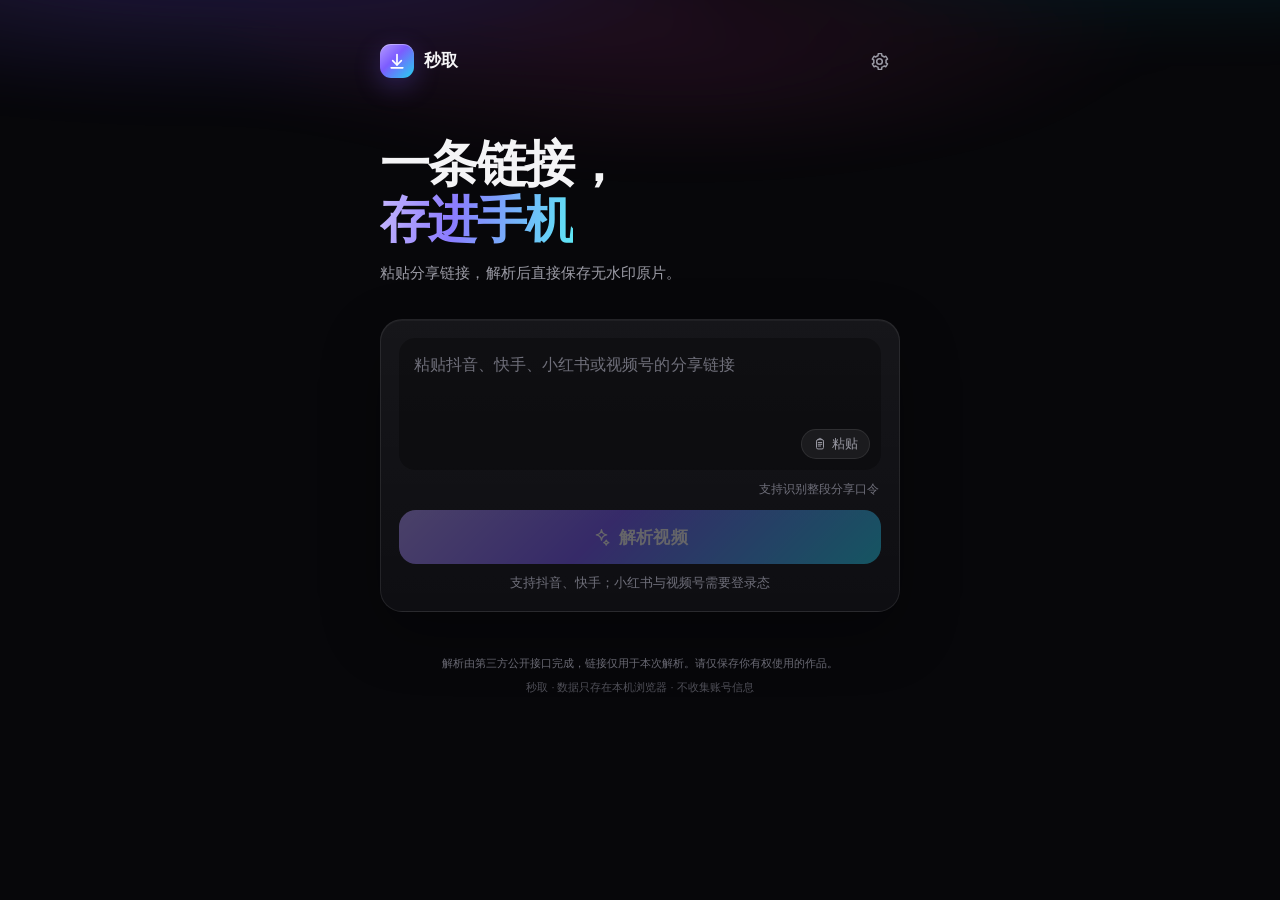
<file: miaoqu/index.html>
<!DOCTYPE html>
<html lang="zh-CN">
<head>
  <meta charset="utf-8">
  <meta name="viewport" content="width=device-width, initial-scale=1, viewport-fit=cover">
  <title>秒取 · 短视频下载</title>
  <meta name="description" content="粘贴分享链接，解析并保存抖音、快手、小红书、视频号短视频到手机。">
  <meta name="theme-color" content="#07070a">
  <meta name="color-scheme" content="dark">
  <meta name="apple-mobile-web-app-capable" content="yes">
  <meta name="mobile-web-app-capable" content="yes">
  <meta name="apple-mobile-web-app-status-bar-style" content="black-translucent">
  <meta name="apple-mobile-web-app-title" content="秒取">
  <meta name="format-detection" content="telephone=no">
  <link rel="manifest" href="./manifest.webmanifest">
  <link rel="apple-touch-icon" href="./icons/apple-touch-icon.png">
  <link rel="icon" href="./icons/icon-192.png" sizes="192x192">
  <link rel="icon" href="./icons/favicon-32.png" sizes="32x32">
  <link rel="stylesheet" href="./styles.css">
</head>
<body>
  <div class="aurora" aria-hidden="true"></div>

  <svg class="sprite" aria-hidden="true" focusable="false">
    <symbol id="i-gear" viewBox="0 0 24 24"><path d="M12 15.2a3.2 3.2 0 1 0 0-6.4 3.2 3.2 0 0 0 0 6.4Z"/><path d="M19.4 13.5a7.7 7.7 0 0 0 0-3l1.8-1.2-1.9-3.3-2 .9a7.8 7.8 0 0 0-2.6-1.5L14.4 3h-3.8l-.3 2.4a7.8 7.8 0 0 0-2.6 1.5l-2-.9L3.8 9.3l1.8 1.2a7.7 7.7 0 0 0 0 3l-1.8 1.2 1.9 3.3 2-.9a7.8 7.8 0 0 0 2.6 1.5l.3 2.4h3.8l.3-2.4a7.8 7.8 0 0 0 2.6-1.5l2 .9 1.9-3.3-1.8-1.2Z"/></symbol>
    <symbol id="i-paste" viewBox="0 0 24 24"><rect x="6" y="4.5" width="12" height="16" rx="2.6"/><path d="M9.5 4.5V3.8c0-.7.6-1.3 1.3-1.3h2.4c.7 0 1.3.6 1.3 1.3v.7"/><path d="M9 9.5h6M9 12.5h6M9 15.5h4"/></symbol>
    <symbol id="i-arrow-down" viewBox="0 0 24 24"><path d="M12 3.5v12"/><path d="m7.2 11.2 4.8 4.8 4.8-4.8"/><path d="M5 20.5h14"/></symbol>
    <symbol id="i-link" viewBox="0 0 24 24"><path d="M10.2 13.8a4.2 4.2 0 0 0 6 0l2.4-2.4a4.2 4.2 0 0 0-6-6l-1.2 1.2"/><path d="M13.8 10.2a4.2 4.2 0 0 0-6 0l-2.4 2.4a4.2 4.2 0 0 0 6 6l1.2-1.2"/></symbol>
    <symbol id="i-share" viewBox="0 0 24 24"><path d="M12 15.5V3.8"/><path d="m8.2 7.4 3.8-3.6 3.8 3.6"/><path d="M6 12.5H4.8c-1 0-1.8.8-1.8 1.8v4.1c0 1 .8 1.8 1.8 1.8h14.4c1 0 1.8-.8 1.8-1.8v-4.1c0-1-.8-1.8-1.8-1.8H18"/></symbol>
    <symbol id="i-play" viewBox="0 0 24 24"><path d="M8.4 5.6v12.8L19 12 8.4 5.6Z"/></symbol>
    <symbol id="i-close" viewBox="0 0 24 24"><path d="m6 6 12 12M18 6 6 18"/></symbol>
    <symbol id="i-trash" viewBox="0 0 24 24"><path d="M4.5 7h15"/><path d="M9.5 7V5.2c0-.7.6-1.2 1.2-1.2h2.6c.7 0 1.2.6 1.2 1.2V7"/><path d="M6.5 7l.8 12c0 .8.7 1.5 1.5 1.5h6.4c.8 0 1.5-.7 1.5-1.5l.8-12"/><path d="M10 11v5.5M14 11v5.5"/></symbol>
    <symbol id="i-check" viewBox="0 0 24 24"><path d="m5 12.5 4.2 4.2L19 7"/></symbol>
    <symbol id="i-spark" viewBox="0 0 24 24"><path d="M12 3.5c.6 3.9 2.6 5.9 6.5 6.5-3.9.6-5.9 2.6-6.5 6.5-.6-3.9-2.6-5.9-6.5-6.5 3.9-.6 5.9-2.6 6.5-6.5Z"/><path d="M18 16.5c.3 1.9 1.3 2.9 3.2 3.2-1.9.3-2.9 1.3-3.2 3.2-.3-1.9-1.3-2.9-3.2-3.2 1.9-.3 2.9-1.3 3.2-3.2Z"/></symbol>
    <symbol id="i-text" viewBox="0 0 24 24"><path d="M5 6.5h14"/><path d="M5 11.5h14"/><path d="M5 16.5h8"/></symbol>
  </svg>

  <main class="app" id="app">
    <header class="topbar">
      <a class="brand" href="./" aria-label="秒取首页">
        <span class="brand-mark" aria-hidden="true">
          <svg viewBox="0 0 24 24"><path d="M12 4.2v12.2"/><path d="m6.8 11.6 5.2 5.2 5.2-5.2"/><path d="M5 20.2h14"/></svg>
        </span>
        <span class="brand-text">秒取</span>
      </a>
      <button class="icon-btn" id="settingsBtn" type="button" aria-label="设置">
        <svg><use href="#i-gear"/></svg>
      </button>
    </header>

    <section class="hero">
      <h1>一条链接，<br><span class="grad-text">存进手机</span></h1>
      <p>粘贴分享链接，解析后直接保存无水印原片。</p>
    </section>

    <section class="parse-card" aria-labelledby="parseTitle">
      <h2 class="sr-only" id="parseTitle">粘贴链接</h2>
      <div class="input-wrap" id="inputWrap">
        <textarea id="linkInput" rows="3" inputmode="url" autocomplete="off" autocapitalize="off"
          spellcheck="false" placeholder="粘贴抖音、快手、小红书或视频号的分享链接"></textarea>
        <button class="paste-chip" id="pasteBtn" type="button">
          <svg><use href="#i-paste"/></svg>粘贴
        </button>
      </div>
      <div class="input-meta">
        <span class="platform-pill" id="platformPill" hidden>
          <i class="dot" aria-hidden="true"></i><span id="platformName">未识别</span>
        </span>
        <span class="meta-hint" id="metaHint">支持识别整段分享口令</span>
      </div>
      <button class="primary-btn" id="parseBtn" type="button" disabled>
        <span class="btn-label">
          <svg><use href="#i-spark"/></svg>
          <span id="parseBtnText">解析视频</span>
        </span>
        <span class="btn-spinner" aria-hidden="true"></span>
      </button>
      <p class="status-line" id="statusLine" role="status" aria-live="polite"></p>
    </section>

    <section class="result-section" id="resultSection" hidden aria-live="polite">
      <div class="section-head">
        <h2>解析结果</h2>
        <span class="engine-tag" id="engineTag"></span>
      </div>
      <article class="result-card" id="resultCard">
        <div class="cover-wrap" id="coverWrap">
          <img id="resultCover" alt="视频封面" loading="lazy" referrerpolicy="no-referrer">
          <div class="cover-shade" aria-hidden="true"></div>
          <span class="badge" id="resultPlatform"></span>
          <span class="duration" id="resultDuration" hidden></span>
          <button class="play-btn" id="previewBtn" type="button" aria-label="预览视频">
            <svg><use href="#i-play"/></svg>
          </button>
        </div>
        <div class="result-body">
          <h3 class="result-title" id="resultTitle"></h3>
          <div class="author-row" id="authorRow" hidden>
            <img class="avatar" id="authorAvatar" alt="" referrerpolicy="no-referrer">
            <span class="author-name" id="authorName"></span>
            <span class="result-size" id="resultSize"></span>
          </div>
          <p class="result-desc" id="resultDesc" hidden></p>
          <div class="result-actions">
            <button class="primary-btn small" id="saveBtn" type="button">
              <span class="btn-label">
                <svg><use href="#i-arrow-down"/></svg>
                <span id="saveBtnText">保存视频</span>
              </span>
              <span class="btn-spinner" aria-hidden="true"></span>
            </button>
            <div class="secondary-actions">
              <button class="ghost-btn" id="copyBtn" type="button">
                <svg><use href="#i-link"/></svg>直链
              </button>
              <button class="ghost-btn" id="shareBtn" type="button">
                <svg><use href="#i-share"/></svg>分享
              </button>
              <button class="ghost-btn" id="openBtn" type="button">
                <svg><use href="#i-link"/></svg>原作品
              </button>
            </div>
            <button class="ghost-btn wide transcribe-btn" id="transcribeBtn" type="button" hidden>
              <svg><use href="#i-text"/></svg>
              <span id="transcribeBtnText">提取文字</span>
            </button>
            <p class="transcribe-hint" id="transcribeHint"></p>
            <p class="save-hint" id="saveHint"></p>
          </div>

          <div class="transcript" id="transcript" hidden>
            <div class="transcript-head">
              <h4>文字稿</h4>
              <span class="engine-tag" id="transcriptMeta"></span>
            </div>
            <p class="transcript-text" id="transcriptText"></p>
            <div class="transcript-actions">
              <button class="ghost-btn" id="copyTranscriptBtn" type="button">复制文字</button>
              <button class="ghost-btn" id="saveTranscriptBtn" type="button">存为 txt</button>
            </div>
          </div>
        </div>
      </article>

      <div class="gallery" id="gallery" hidden>
        <div class="section-head"><h2>图集</h2><span class="engine-tag" id="galleryCount"></span></div>
        <div class="gallery-grid" id="galleryGrid"></div>
      </div>
    </section>

    <section class="history-section" id="historySection" hidden>
      <div class="section-head">
        <h2>最近解析</h2>
        <button class="text-btn" id="clearHistoryBtn" type="button">清空</button>
      </div>
      <div class="history-list" id="historyList"></div>
    </section>

    <footer class="foot">
      <p>解析由第三方公开接口完成，链接仅用于本次解析。请仅保存你有权使用的作品。</p>
      <p class="foot-dim">秒取 · 数据只存在本机浏览器 · 不收集账号信息</p>
    </footer>
  </main>

  <!-- 预览 -->
  <div class="modal" id="previewModal" hidden role="dialog" aria-modal="true" aria-label="视频预览">
    <div class="modal-backdrop" data-close="preview"></div>
    <div class="preview-shell">
      <button class="modal-close" id="previewClose" type="button" aria-label="关闭预览">
        <svg><use href="#i-close"/></svg>
      </button>
      <video id="previewVideo" controls playsinline preload="metadata" referrerpolicy="no-referrer"></video>
      <p class="preview-tip" id="previewTip">若视频无法播放，可直接保存到手机后观看</p>
    </div>
  </div>

  <!-- 设置 -->
  <div class="modal sheet-modal" id="settingsModal" hidden role="dialog" aria-modal="true" aria-labelledby="settingsTitle">
    <div class="modal-backdrop" data-close="settings"></div>
    <div class="sheet">
      <div class="sheet-grab" aria-hidden="true"></div>
      <div class="sheet-head">
        <h2 id="settingsTitle">设置</h2>
        <button class="icon-btn" id="settingsClose" type="button" aria-label="关闭设置">
          <svg><use href="#i-close"/></svg>
        </button>
      </div>
      <div class="sheet-body">
        <section class="setting-group">
          <h3>解析引擎</h3>
          <label class="field">
            <span>优先方式</span>
            <select id="engineSelect">
              <option value="auto">自动（推荐）</option>
              <option value="public">只用公共接口</option>
              <option value="custom">只用自定义服务</option>
            </select>
          </label>
          <p class="hint">自动模式会先用公共接口，失败后再尝试自定义服务。</p>
        </section>

        <section class="setting-group">
          <h3>自定义解析服务</h3>
          <label class="field">
            <span>服务地址</span>
            <input id="customBase" type="url" placeholder="https://your-host/api/v1/parse" autocapitalize="off" spellcheck="false">
          </label>
          <label class="field">
            <span>访问密钥（可选）</span>
            <input id="customKey" type="password" placeholder="X-API-Key" autocomplete="off">
          </label>
          <p class="hint">兼容 media-parser 的 <code>/api/v1/parse?url=</code>，也兼容返回 <code>data.video_url</code> 或 <code>data.url</code> 的接口。服务需允许跨域；小红书、视频号建议接入带登录态的自建服务。</p>
          <button class="ghost-btn wide" id="testCustomBtn" type="button">测试服务</button>
        </section>

        <section class="setting-group">
          <h3>云端转写</h3>
          <label class="field">
            <span>硅基流动 API Key</span>
            <input id="asrKey" type="password" placeholder="sk-..." autocomplete="off" autocapitalize="off" spellcheck="false">
          </label>
          <label class="field">
            <span>识别模型</span>
            <select id="asrModel">
              <option value="FunAudioLLM/SenseVoiceSmall">SenseVoice 小模型（推荐，中文更快）</option>
              <option value="openai/whisper-large-v3">Whisper large-v3（更准，更慢）</option>
            </select>
          </label>
          <p class="hint">把视频里的语音转成文字，5 分钟以内的视频可直接识别。密钥只存在本机浏览器；提取时音频会上传到硅基流动。</p>
          <button class="ghost-btn wide" id="testAsrBtn" type="button">测试密钥</button>
        </section>

        <section class="setting-group">
          <h3>保存方式</h3>
          <label class="field">
            <span>iPhone 保存</span>
            <select id="iosSaveSelect">
              <option value="share">系统分享面板（可存相册）</option>
              <option value="download">直接下载到文件</option>
            </select>
          </label>
          <p class="hint">iOS 无法像安卓一样直接写入相册，分享面板里选择「存储视频」最稳。</p>
        </section>

        <section class="setting-group">
          <h3>其他</h3>
          <button class="ghost-btn wide danger" id="clearAllBtn" type="button">
            <svg><use href="#i-trash"/></svg>清除历史与设置
          </button>
          <p class="hint" id="aboutLine">秒取 v1.1 · 网页版 · 数据只存在本机浏览器</p>
        </section>

        <section class="setting-group note-group">
          <h3>关于平台限制</h3>
          <p class="hint">抖音、快手可直接解析。小红书、视频号的公开接口需要登录态，可能失败；可在上方填写自建 media-parser 服务。视频号本身不提供公开网页下载能力。</p>
        </section>
      </div>
    </div>
  </div>

  <div class="toast" id="toast" role="status" aria-live="polite"></div>

  <script src="./app.js" defer></script>
</body>
</html>
</file>
<file: miaoqu/styles.css>
:root {
  --bg: #07070a;
  --bg-soft: #0c0c11;
  --card: rgba(255, 255, 255, 0.052);
  --card-strong: rgba(255, 255, 255, 0.075);
  --line: rgba(255, 255, 255, 0.085);
  --line-strong: rgba(255, 255, 255, 0.14);
  --text: #f4f4f6;
  --muted: #9b9ba5;
  --muted-2: #6f6f7a;
  --accent: #a78bfa;
  --accent-2: #22d3ee;
  --grad: linear-gradient(135deg, #b49bff 0%, #7c5cff 42%, #23d3ee 100%);
  --radius: 22px;
  --safe-top: env(safe-area-inset-top, 0px);
  --safe-bottom: env(safe-area-inset-bottom, 0px);
  --ease: cubic-bezier(0.22, 0.8, 0.28, 1);
}

* { box-sizing: border-box; }

/* 显示类样式优先级高于 hidden 属性，这里统一兜底 */
[hidden] { display: none !important; }

html {
  -webkit-text-size-adjust: 100%;
  background: var(--bg);
}

body {
  margin: 0;
  min-height: 100dvh;
  color: var(--text);
  background: var(--bg);
  font-family: -apple-system, BlinkMacSystemFont, "SF Pro Text", "PingFang SC",
    "Hiragino Sans GB", "Microsoft YaHei", "Helvetica Neue", Arial, sans-serif;
  font-size: 16px;
  line-height: 1.5;
  -webkit-font-smoothing: antialiased;
  -webkit-tap-highlight-color: transparent;
  overflow-x: hidden;
}

button, input, textarea, select { font: inherit; color: inherit; }
button { border: 0; background: none; cursor: pointer; }
img, video { display: block; max-width: 100%; }
h1, h2, h3, p { margin: 0; }
a { color: inherit; text-decoration: none; }

.sr-only {
  position: absolute; width: 1px; height: 1px; padding: 0; margin: -1px;
  overflow: hidden; clip: rect(0 0 0 0); white-space: nowrap; border: 0;
}

.sprite { position: absolute; width: 0; height: 0; overflow: hidden; }
.sprite symbol { fill: none; stroke: currentColor; stroke-width: 1.7; stroke-linecap: round; stroke-linejoin: round; }

.aurora {
  position: fixed;
  inset: -20% -30% auto -30%;
  height: 62vh;
  pointer-events: none;
  background:
    radial-gradient(42% 48% at 28% 18%, rgba(124, 92, 255, 0.28), transparent 70%),
    radial-gradient(38% 42% at 78% 12%, rgba(34, 211, 238, 0.16), transparent 72%),
    radial-gradient(34% 34% at 52% 40%, rgba(255, 92, 180, 0.10), transparent 70%);
  filter: blur(28px) saturate(120%);
  opacity: 0.95;
  z-index: 0;
}

.app {
  position: relative;
  z-index: 1;
  width: 100%;
  max-width: 560px;
  margin: 0 auto;
  padding: calc(var(--safe-top) + 18px) 20px calc(var(--safe-bottom) + 36px);
}

/* ---------- 顶栏 ---------- */
.topbar {
  display: flex;
  align-items: center;
  justify-content: space-between;
  margin-bottom: 42px;
}

.brand {
  display: inline-flex;
  align-items: center;
  gap: 10px;
}

.brand-mark {
  display: grid;
  place-items: center;
  width: 34px;
  height: 34px;
  border-radius: 11px;
  background: var(--grad);
  box-shadow: 0 8px 26px rgba(124, 92, 255, 0.28), inset 0 1px 0 rgba(255, 255, 255, 0.35);
}

.brand-mark svg {
  width: 20px; height: 20px;
  fill: none; stroke: #fff; stroke-width: 2; stroke-linecap: round; stroke-linejoin: round;
}

.brand-text {
  font-size: 17px;
  font-weight: 650;
  letter-spacing: 0.02em;
}

.icon-btn {
  display: grid;
  place-items: center;
  width: 42px;
  height: 42px;
  border-radius: 50%;
  color: var(--muted);
  transition: background 0.2s var(--ease), color 0.2s var(--ease), transform 0.2s var(--ease);
}

.icon-btn svg { width: 21px; height: 21px; fill: none; stroke: currentColor; stroke-width: 1.65; stroke-linecap: round; stroke-linejoin: round; }

@media (hover: hover) {
  .icon-btn:hover { background: var(--card-strong); color: var(--text); }
}
.icon-btn:active { transform: scale(0.94); background: var(--card-strong); }

/* ---------- 主标题 ---------- */
.hero { margin-bottom: 28px; }

.hero h1 {
  font-size: clamp(38px, 10.4vw, 50px);
  line-height: 1.12;
  letter-spacing: -0.035em;
  font-weight: 680;
}

.grad-text {
  background: linear-gradient(100deg, #c4b5fd 0%, #8b7cff 38%, #5ee7f5 100%);
  -webkit-background-clip: text;
  background-clip: text;
  color: transparent;
}

.hero p {
  margin-top: 14px;
  color: var(--muted);
  font-size: 15px;
  letter-spacing: 0.005em;
}

/* ---------- 输入卡片 ---------- */
.parse-card {
  padding: 16px;
  border: 1px solid var(--line);
  border-radius: var(--radius);
  background:
    linear-gradient(180deg, rgba(255, 255, 255, 0.055), rgba(255, 255, 255, 0.022)),
    rgba(10, 10, 15, 0.6);
  box-shadow: 0 22px 60px rgba(0, 0, 0, 0.32), inset 0 1px 0 rgba(255, 255, 255, 0.045);
  backdrop-filter: blur(18px);
  -webkit-backdrop-filter: blur(18px);
}

.input-wrap {
  position: relative;
  border-radius: 16px;
  background: rgba(0, 0, 0, 0.28);
  border: 1px solid transparent;
  transition: border-color 0.22s var(--ease), box-shadow 0.22s var(--ease);
}

.input-wrap.is-focus {
  border-color: rgba(167, 139, 250, 0.5);
  box-shadow: 0 0 0 4px rgba(124, 92, 255, 0.10);
}

#linkInput {
  display: block;
  width: 100%;
  min-height: 104px;
  padding: 14px 14px 42px;
  border: 0;
  outline: 0;
  resize: none;
  background: transparent;
  font-size: 16px;
  line-height: 1.55;
  letter-spacing: 0.002em;
}

#linkInput::placeholder { color: var(--muted-2); }

.paste-chip {
  position: absolute;
  right: 10px;
  bottom: 10px;
  display: inline-flex;
  align-items: center;
  gap: 5px;
  height: 30px;
  padding: 0 11px;
  border-radius: 999px;
  border: 1px solid var(--line);
  background: rgba(255, 255, 255, 0.06);
  color: var(--muted);
  font-size: 12.5px;
  transition: background 0.2s var(--ease), color 0.2s var(--ease);
}

.paste-chip svg { width: 14px; height: 14px; fill: none; stroke: currentColor; stroke-width: 1.7; stroke-linecap: round; stroke-linejoin: round; }
.paste-chip:active { background: rgba(255, 255, 255, 0.13); color: var(--text); }

@media (hover: hover) {
  .paste-chip:hover { background: rgba(255, 255, 255, 0.11); color: var(--text); }
}

.input-meta {
  display: flex;
  align-items: center;
  gap: 10px;
  min-height: 22px;
  padding: 10px 2px 12px;
}

.platform-pill {
  display: inline-flex;
  align-items: center;
  gap: 6px;
  height: 24px;
  padding: 0 9px;
  border-radius: 999px;
  background: rgba(255, 255, 255, 0.06);
  color: var(--muted);
  font-size: 12px;
  letter-spacing: 0.01em;
}

.platform-pill .dot {
  width: 6px; height: 6px; border-radius: 50%;
  background: var(--muted);
  box-shadow: 0 0 8px currentColor;
}

.platform-pill[data-platform="douyin"] .dot { background: #22d3ee; color: #22d3ee; }
.platform-pill[data-platform="kuaishou"] .dot { background: #ff8a4c; color: #ff8a4c; }
.platform-pill[data-platform="xhs"] .dot { background: #ff5c8a; color: #ff5c8a; }
.platform-pill[data-platform="wechat"] .dot { background: #07c160; color: #07c160; }
.platform-pill[data-platform="bilibili"] .dot { background: #fb7299; color: #fb7299; }

.meta-hint {
  margin-left: auto;
  color: var(--muted-2);
  font-size: 12px;
  white-space: nowrap;
  overflow: hidden;
  text-overflow: ellipsis;
}

/* ---------- 按钮 ---------- */
.primary-btn {
  position: relative;
  display: flex;
  align-items: center;
  justify-content: center;
  width: 100%;
  height: 54px;
  padding: 0 20px;
  border-radius: 17px;
  background: var(--grad);
  color: #fff;
  font-size: 16.5px;
  font-weight: 650;
  letter-spacing: 0.01em;
  box-shadow: 0 12px 34px rgba(110, 86, 255, 0.28), inset 0 1px 0 rgba(255, 255, 255, 0.28);
  transition: transform 0.18s var(--ease), box-shadow 0.18s var(--ease), opacity 0.18s var(--ease);
  overflow: hidden;
}

.primary-btn:active { transform: scale(0.985); box-shadow: 0 6px 22px rgba(110, 86, 255, 0.24); }
.primary-btn:disabled { opacity: 0.36; box-shadow: none; cursor: default; }

.primary-btn .btn-label {
  display: inline-flex;
  align-items: center;
  gap: 8px;
}

.primary-btn svg {
  width: 19px; height: 19px;
  fill: none; stroke: currentColor; stroke-width: 1.9; stroke-linecap: round; stroke-linejoin: round;
}

.primary-btn.small { height: 50px; border-radius: 15px; font-size: 16px; }

.btn-spinner {
  position: absolute;
  width: 19px; height: 19px;
  border-radius: 50%;
  border: 2px solid rgba(255, 255, 255, 0.3);
  border-top-color: #fff;
  opacity: 0;
  animation: spin 0.8s linear infinite;
}

.primary-btn.is-loading .btn-label { opacity: 0; }
.primary-btn.is-loading .btn-spinner { opacity: 1; }
.primary-btn.is-loading { pointer-events: none; }

.primary-btn.is-progress { pointer-events: none; }
.primary-btn.is-progress::after {
  content: "";
  position: absolute;
  left: 0;
  bottom: 0;
  width: var(--p, 0%);
  height: 3px;
  border-radius: 0 99px 99px 0;
  background: rgba(255, 255, 255, 0.8);
  transition: width 0.2s linear;
}

@keyframes spin { to { transform: rotate(360deg); } }

.status-line {
  min-height: 18px;
  margin-top: 10px;
  color: var(--muted-2);
  font-size: 12.5px;
  text-align: center;
  line-height: 1.55;
  transition: color 0.2s var(--ease);
}

.status-line.is-error { color: var(--muted); }

/* ---------- 结果 ---------- */
.result-section { margin-top: 34px; animation: rise 0.42s var(--ease) both; }

.section-head {
  display: flex;
  align-items: center;
  justify-content: space-between;
  gap: 12px;
  margin-bottom: 12px;
  padding: 0 2px;
}

.section-head h2 {
  font-size: 15px;
  font-weight: 600;
  color: var(--text);
  letter-spacing: 0.01em;
}

.engine-tag {
  color: var(--muted-2);
  font-size: 11.5px;
  letter-spacing: 0.02em;
}

.result-card {
  overflow: hidden;
  border: 1px solid var(--line);
  border-radius: var(--radius);
  background: linear-gradient(180deg, rgba(255, 255, 255, 0.055), rgba(255, 255, 255, 0.025));
  box-shadow: 0 24px 60px rgba(0, 0, 0, 0.34), inset 0 1px 0 rgba(255, 255, 255, 0.04);
}

.cover-wrap {
  position: relative;
  aspect-ratio: 16 / 10;
  background:
    radial-gradient(80% 80% at 30% 20%, rgba(124, 92, 255, 0.22), transparent 70%),
    #111116;
  overflow: hidden;
}

.cover-wrap img {
  width: 100%; height: 100%;
  object-fit: cover;
  opacity: 0;
  transition: opacity 0.5s var(--ease), transform 0.6s var(--ease);
}

.cover-wrap img.is-loaded { opacity: 1; }
.cover-shade {
  position: absolute; inset: 0;
  background: linear-gradient(180deg, rgba(0, 0, 0, 0.16) 0%, transparent 34%, rgba(0, 0, 0, 0.62) 100%);
  pointer-events: none;
}

.badge {
  position: absolute;
  top: 12px; left: 12px;
  display: inline-flex;
  align-items: center;
  height: 24px;
  padding: 0 10px;
  border-radius: 999px;
  background: rgba(8, 8, 12, 0.58);
  border: 1px solid rgba(255, 255, 255, 0.14);
  backdrop-filter: blur(10px);
  -webkit-backdrop-filter: blur(10px);
  font-size: 11.5px;
  color: rgba(255, 255, 255, 0.9);
  letter-spacing: 0.02em;
}

.duration {
  position: absolute;
  right: 12px; bottom: 12px;
  padding: 3px 8px;
  border-radius: 7px;
  background: rgba(8, 8, 12, 0.6);
  font-size: 11px;
  color: rgba(255, 255, 255, 0.88);
  font-variant-numeric: tabular-nums;
  backdrop-filter: blur(8px);
  -webkit-backdrop-filter: blur(8px);
}

.play-btn {
  position: absolute;
  top: 50%; left: 50%;
  display: grid;
  place-items: center;
  width: 58px; height: 58px;
  margin: -29px 0 0 -29px;
  border-radius: 50%;
  background: rgba(255, 255, 255, 0.16);
  border: 1px solid rgba(255, 255, 255, 0.3);
  backdrop-filter: blur(14px) saturate(140%);
  -webkit-backdrop-filter: blur(14px) saturate(140%);
  box-shadow: 0 10px 34px rgba(0, 0, 0, 0.36);
  transition: transform 0.2s var(--ease), background 0.2s var(--ease);
}

.play-btn svg {
  width: 25px; height: 25px; margin-left: 3px;
  fill: #fff; stroke: none;
  filter: drop-shadow(0 1px 2px rgba(0, 0, 0, 0.3));
}

.play-btn:active { transform: scale(0.92); background: rgba(255, 255, 255, 0.24); }

.result-body { padding: 16px 16px 18px; }

.result-title {
  font-size: 16px;
  font-weight: 600;
  line-height: 1.45;
  letter-spacing: 0.005em;
  display: -webkit-box;
  -webkit-line-clamp: 2;
  -webkit-box-orient: vertical;
  overflow: hidden;
  word-break: break-word;
}

.author-row {
  display: flex;
  align-items: center;
  gap: 8px;
  margin-top: 10px;
  color: var(--muted);
  font-size: 12.5px;
}

.avatar {
  width: 24px; height: 24px;
  border-radius: 50%;
  object-fit: cover;
  background: rgba(255, 255, 255, 0.08);
}

.author-name { max-width: 48%; overflow: hidden; text-overflow: ellipsis; white-space: nowrap; }
.result-size { margin-left: auto; color: var(--muted-2); font-variant-numeric: tabular-nums; }

.result-desc {
  margin-top: 10px;
  color: var(--muted-2);
  font-size: 12.5px;
  line-height: 1.6;
  display: -webkit-box;
  -webkit-line-clamp: 2;
  -webkit-box-orient: vertical;
  overflow: hidden;
  word-break: break-word;
}

.result-actions { margin-top: 16px; }

.secondary-actions {
  display: grid;
  grid-template-columns: repeat(3, 1fr);
  gap: 8px;
  margin-top: 10px;
}

.ghost-btn {
  display: inline-flex;
  align-items: center;
  justify-content: center;
  gap: 6px;
  height: 42px;
  padding: 0 12px;
  border-radius: 13px;
  border: 1px solid var(--line);
  background: rgba(255, 255, 255, 0.035);
  color: var(--muted);
  font-size: 13px;
  transition: background 0.18s var(--ease), color 0.18s var(--ease), transform 0.18s var(--ease);
}

.ghost-btn svg { width: 16px; height: 16px; fill: none; stroke: currentColor; stroke-width: 1.7; stroke-linecap: round; stroke-linejoin: round; }
.ghost-btn:active { background: rgba(255, 255, 255, 0.09); color: var(--text); transform: scale(0.98); }
.ghost-btn.wide { width: 100%; margin-top: 4px; height: 46px; }
.ghost-btn.danger { color: var(--muted); }

@media (hover: hover) {
  .ghost-btn:hover { background: rgba(255, 255, 255, 0.075); color: var(--text); }
}

.save-hint {
  margin-top: 9px;
  color: var(--muted-2);
  font-size: 11.5px;
  line-height: 1.55;
  text-align: center;
}

/* ---------- 文字稿 ---------- */
.ghost-btn.wide.transcribe-btn { margin-top: 10px; }

.transcribe-hint {
  margin-top: 8px;
  color: var(--muted-2);
  font-size: 11.5px;
  line-height: 1.55;
  text-align: center;
}
.transcribe-hint:empty { display: none; }

.transcript {
  margin-top: 18px;
  padding-top: 16px;
  border-top: 1px solid rgba(255, 255, 255, 0.06);
}
.transcript-head {
  display: flex;
  align-items: center;
  justify-content: space-between;
  gap: 10px;
}
.transcript-head h4 {
  font-size: 12.5px;
  font-weight: 600;
  color: var(--muted);
  letter-spacing: 0.06em;
}
.transcript-text {
  margin-top: 10px;
  max-height: 260px;
  overflow-y: auto;
  -webkit-overflow-scrolling: touch;
  padding: 12px 14px;
  border-radius: 13px;
  border: 1px solid var(--line);
  background: rgba(0, 0, 0, 0.28);
  color: var(--text);
  font-size: 13.5px;
  line-height: 1.75;
  white-space: pre-wrap;
  word-break: break-word;
}
.transcript-actions {
  display: grid;
  grid-template-columns: 1fr 1fr;
  gap: 8px;
  margin-top: 10px;
}

/* ---------- 图集 ---------- */
.gallery { margin-top: 26px; }
.gallery-grid { display: grid; grid-template-columns: repeat(3, 1fr); gap: 6px; }
.gallery-item {
  position: relative;
  aspect-ratio: 3 / 4;
  overflow: hidden;
  border-radius: 12px;
  background: rgba(255, 255, 255, 0.05);
  border: 1px solid var(--line);
}
.gallery-item img { width: 100%; height: 100%; object-fit: cover; }
.gallery-item button {
  position: absolute; inset: auto 6px 6px auto;
  display: grid; place-items: center;
  width: 28px; height: 28px;
  border-radius: 50%;
  background: rgba(8, 8, 12, 0.62);
  color: #fff;
  backdrop-filter: blur(8px);
  -webkit-backdrop-filter: blur(8px);
}
.gallery-item button svg { width: 14px; height: 14px; fill: none; stroke: currentColor; stroke-width: 2; stroke-linecap: round; stroke-linejoin: round; }

/* ---------- 历史 ---------- */
.history-section { margin-top: 34px; animation: rise 0.42s var(--ease) both; }

.text-btn {
  color: var(--muted-2);
  font-size: 12.5px;
  padding: 4px 2px;
}
.text-btn:active { color: var(--text); }

.history-list { display: flex; flex-direction: column; gap: 8px; }

.history-item {
  display: flex;
  align-items: center;
  gap: 12px;
  width: 100%;
  overflow: hidden;
  padding: 9px 10px;
  border-radius: 16px;
  border: 1px solid transparent;
  background: rgba(255, 255, 255, 0.028);
  text-align: left;
  transition: background 0.2s var(--ease), border-color 0.2s var(--ease);
}

.history-item:active { background: rgba(255, 255, 255, 0.07); border-color: var(--line); }

.history-thumb {
  position: relative;
  flex: 0 0 54px;
  width: 54px; height: 54px;
  overflow: hidden;
  border-radius: 12px;
  background: rgba(255, 255, 255, 0.06);
}

.history-thumb img { width: 100%; height: 100%; object-fit: cover; }

.history-main { min-width: 0; flex: 1; overflow: hidden; }
.history-title {
  display: block;
  max-width: 100%;
  font-size: 13.5px;
  color: var(--text);
  white-space: nowrap;
  overflow: hidden;
  text-overflow: ellipsis;
  letter-spacing: 0.005em;
}
.history-sub {
  display: block;
  max-width: 100%;
  margin-top: 3px;
  color: var(--muted-2);
  font-size: 11.5px;
  white-space: nowrap;
  overflow: hidden;
  text-overflow: ellipsis;
}
.history-state {
  flex: 0 0 auto;
  color: var(--muted-2);
  font-size: 11px;
  display: inline-flex;
  align-items: center;
  gap: 3px;
}
.history-state svg { width: 13px; height: 13px; fill: none; stroke: currentColor; stroke-width: 2; stroke-linecap: round; stroke-linejoin: round; }

/* ---------- 页脚 ---------- */
.foot {
  margin-top: 42px;
  padding: 0 6px;
  color: var(--muted-2);
  font-size: 11px;
  line-height: 1.65;
  text-align: center;
}
.foot-dim { margin-top: 6px; opacity: 0.7; }

/* ---------- 弹层 ---------- */
.modal { position: fixed; inset: 0; z-index: 40; }
.modal[hidden] { display: none; }
.modal-backdrop {
  position: absolute; inset: 0;
  background: rgba(0, 0, 0, 0.66);
  backdrop-filter: blur(6px);
  -webkit-backdrop-filter: blur(6px);
  animation: fade 0.24s var(--ease) both;
}

.modal-close {
  position: absolute;
  top: calc(var(--safe-top) + 14px);
  right: 16px;
  z-index: 2;
  display: grid; place-items: center;
  width: 40px; height: 40px;
  border-radius: 50%;
  background: rgba(255, 255, 255, 0.1);
  color: #fff;
  backdrop-filter: blur(10px);
  -webkit-backdrop-filter: blur(10px);
}
.modal-close svg { width: 19px; height: 19px; fill: none; stroke: currentColor; stroke-width: 1.9; stroke-linecap: round; }

.preview-shell {
  position: absolute;
  inset: 0;
  display: flex;
  flex-direction: column;
  align-items: center;
  justify-content: center;
  gap: 14px;
  padding: 60px 14px calc(var(--safe-bottom) + 30px);
  animation: rise 0.3s var(--ease) both;
}

#previewVideo {
  width: 100%;
  max-height: 74vh;
  border-radius: 14px;
  background: #000;
  box-shadow: 0 30px 80px rgba(0, 0, 0, 0.6);
  object-fit: contain;
}

.preview-tip { color: var(--muted-2); font-size: 11.5px; text-align: center; }

/* 设置面板 */
.sheet-modal { display: flex; align-items: flex-end; }

.sheet {
  position: relative;
  z-index: 1;
  width: 100%;
  max-width: 560px;
  max-height: 90dvh;
  margin: 0 auto;
  display: flex;
  flex-direction: column;
  border-radius: 26px 26px 0 0;
  border: 1px solid var(--line);
  border-bottom: 0;
  background: linear-gradient(180deg, #141419 0%, #0b0b10 100%);
  box-shadow: 0 -20px 70px rgba(0, 0, 0, 0.5);
  animation: sheetUp 0.36s var(--ease) both;
}

.sheet-grab {
  width: 36px; height: 4px;
  margin: 9px auto 2px;
  border-radius: 99px;
  background: rgba(255, 255, 255, 0.18);
}

.sheet-head {
  display: flex;
  align-items: center;
  justify-content: space-between;
  padding: 6px 16px 10px 20px;
}

.sheet-head h2 { font-size: 18px; font-weight: 650; letter-spacing: 0.01em; }

.sheet-body {
  min-height: 0;
  overflow-y: auto;
  -webkit-overflow-scrolling: touch;
  padding: 0 20px calc(var(--safe-bottom) + 26px);
  overscroll-behavior: contain;
}

.setting-group {
  padding: 18px 0;
  border-top: 1px solid rgba(255, 255, 255, 0.06);
}
.setting-group:first-child { border-top: 0; padding-top: 6px; }
.setting-group h3 {
  margin-bottom: 12px;
  font-size: 12.5px;
  font-weight: 600;
  color: var(--muted);
  letter-spacing: 0.06em;
}

.field { display: block; margin-bottom: 12px; }
.field > span {
  display: block;
  margin-bottom: 7px;
  color: var(--muted-2);
  font-size: 12px;
}

.field input, .field select {
  width: 100%;
  height: 46px;
  padding: 0 13px;
  border-radius: 13px;
  border: 1px solid var(--line);
  background: rgba(0, 0, 0, 0.3);
  font-size: 16px;
  outline: none;
  transition: border-color 0.2s var(--ease), box-shadow 0.2s var(--ease);
  -webkit-appearance: none;
  appearance: none;
}

.field select {
  background-image: linear-gradient(45deg, transparent 50%, var(--muted) 50%), linear-gradient(135deg, var(--muted) 50%, transparent 50%);
  background-position: calc(100% - 18px) 20px, calc(100% - 13px) 20px;
  background-size: 5px 5px, 5px 5px;
  background-repeat: no-repeat;
}

.field input:focus, .field select:focus {
  border-color: rgba(167, 139, 250, 0.5);
  box-shadow: 0 0 0 4px rgba(124, 92, 255, 0.10);
}

.hint {
  color: var(--muted-2);
  font-size: 11.5px;
  line-height: 1.65;
}

.hint code {
  padding: 1px 4px;
  border-radius: 4px;
  background: rgba(255, 255, 255, 0.07);
  font-size: 10.5px;
  font-family: ui-monospace, "SF Mono", Menlo, monospace;
}

.note-group { padding-bottom: 8px; }

/* ---------- Toast ---------- */
.toast {
  position: fixed;
  left: 50%;
  bottom: calc(var(--safe-bottom) + 26px);
  z-index: 60;
  max-width: min(86vw, 420px);
  padding: 11px 17px;
  border-radius: 999px;
  border: 1px solid rgba(255, 255, 255, 0.12);
  background: rgba(20, 20, 26, 0.92);
  color: rgba(255, 255, 255, 0.9);
  font-size: 13px;
  line-height: 1.45;
  text-align: center;
  box-shadow: 0 14px 40px rgba(0, 0, 0, 0.4);
  backdrop-filter: blur(14px);
  -webkit-backdrop-filter: blur(14px);
  opacity: 0;
  transform: translate(-50%, 12px);
  pointer-events: none;
  transition: opacity 0.24s var(--ease), transform 0.24s var(--ease);
}

.toast.is-show { opacity: 1; transform: translate(-50%, 0); }

/* ---------- 动画 ---------- */
@keyframes rise {
  from { opacity: 0; transform: translateY(12px); }
  to { opacity: 1; transform: translateY(0); }
}
@keyframes fade { from { opacity: 0; } to { opacity: 1; } }
@keyframes sheetUp {
  from { transform: translateY(24px); opacity: 0.6; }
  to { transform: translateY(0); opacity: 1; }
}

@media (prefers-reduced-motion: reduce) {
  *, *::before, *::after {
    animation-duration: 0.001ms !important;
    animation-iteration-count: 1 !important;
    transition-duration: 0.001ms !important;
    scroll-behavior: auto !important;
  }
}

@media (min-width: 700px) {
  .app { padding-top: 40px; }
  .topbar { margin-bottom: 54px; }
  .hero { margin-bottom: 34px; }
  .parse-card { padding: 18px; }
  .result-body { padding: 18px 18px 20px; }
}
</file>
